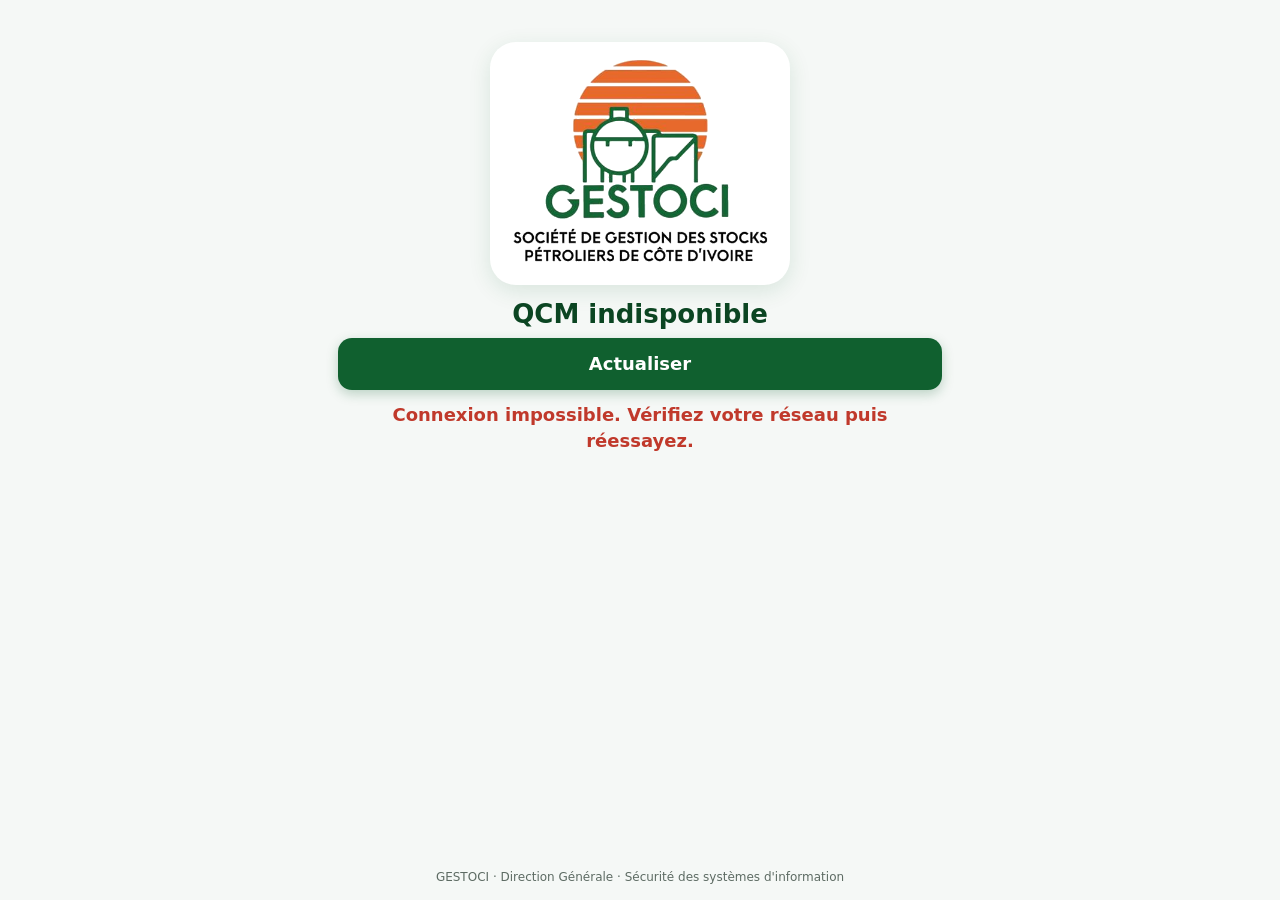
<file: index.html>
<!DOCTYPE html>
<!-- QCM GESTOCI v2.1 — page participant (nom et matricule saisis au début) -->
<html lang="fr">
<head>
  <meta charset="utf-8">
  <meta name="viewport" content="width=device-width, initial-scale=1, viewport-fit=cover">
  <meta name="theme-color" content="#10602f">
  <meta http-equiv="Content-Security-Policy" content="default-src 'self'; img-src 'self' data:; style-src 'self'; script-src 'self'; connect-src 'self' https://*.supabase.co; base-uri 'none'; form-action 'self'">
  <meta name="referrer" content="no-referrer">
  <title>QCM GESTOCI</title>
  <link rel="icon" href="logo.png" type="image/png">
  <link rel="stylesheet" href="style.css">
</head>
<body>
  <p class="demo-band" id="demoBand" hidden>Démo · données fictives enregistrées dans ce navigateur</p>
  <header class="topbar" id="topbar" hidden>
    <img src="logo.png" alt="GESTOCI" class="topbar-logo">
    <div class="topbar-progress">
      <div class="topbar-label" id="progressLabel" aria-live="polite"></div>
      <div class="bar" role="progressbar" aria-valuemin="0" aria-valuemax="100" id="progressBar">
        <div class="bar-fill" id="progressFill"></div>
      </div>
    </div>
  </header>

  <main class="wrap">

    <!-- Accueil -->
    <section class="screen" id="screen-home">
      <img src="logo.png" alt="GESTOCI, Société de Gestion des Stocks Pétroliers de Côte d'Ivoire" class="home-logo">
      <h1 id="homeTitle">Chargement du QCM…</h1>
      <div id="homeReady" hidden>
        <p class="lead">QCM de validation des acquis, lié à la présentation de formation.</p>
        <ul class="facts">
          <li><strong id="homeCount">–</strong><span>questions</span></li>
          <li><strong id="homeMinutes">~5</strong><span>minutes</span></li>
          <li><strong>/20</strong><span>votre note</span></li>
        </ul>
        <form id="identForm" class="ident" novalidate autocomplete="off">
          <label for="nom">Nom et prénoms</label>
          <input id="nom" name="nom" type="text" maxlength="80" autocomplete="name" placeholder="Ex. KOUASSI Aya" required>
          <label for="matricule">Matricule</label>
          <input id="matricule" name="matricule" type="text" maxlength="30" autocapitalize="characters" autocomplete="off" placeholder="Ex. GES-0123" required>
          <p class="error" id="identError" role="alert" hidden></p>
          <p class="hint">Une seule réponse par question. Votre note s'affichera à la fin, avec la correction.</p>
          <button class="btn btn-primary" id="btnStart" type="submit">Commencer le QCM</button>
        </form>
      </div>
      <div id="homeEmpty" hidden>
        <p class="lead center" id="homeEmptyText">Le QCM sera disponible au moment de la présentation. Revenez quand l'animateur vous le demandera.</p>
        <button class="btn btn-primary btn-block" id="btnReload" type="button">Actualiser</button>
      </div>
      <p class="error" id="homeError" role="alert" hidden></p>
    </section>

    <!-- Question -->
    <section class="screen" id="screen-question" hidden>
      <h2 class="question" id="qText" tabindex="-1"></h2>
      <div class="options" id="qOptions" role="radiogroup" aria-labelledby="qText"></div>
      <p class="error" id="qError" role="alert" hidden></p>
      <div class="nav">
        <button class="btn btn-ghost" id="btnPrev" type="button">Précédent</button>
        <button class="btn btn-primary" id="btnNext" type="button" disabled>Suivant</button>
      </div>
    </section>

    <!-- Résultat -->
    <section class="screen" id="screen-result" hidden>
      <div class="confetti" id="confetti" aria-hidden="true"></div>
      <img src="logo.png" alt="GESTOCI" class="result-logo">
      <h2 class="center" id="resultName" tabindex="-1"></h2>
      <p class="center muted" id="resultMatricule"></p>
      <div class="ring" aria-hidden="true">
        <svg viewBox="0 0 140 140">
          <circle class="ring-bg" cx="70" cy="70" r="60"></circle>
          <circle class="ring-fg" id="ringFg" cx="70" cy="70" r="60" transform="rotate(-90 70 70)"></circle>
        </svg>
        <div class="ring-text"><span id="ringNote">0</span><small>/20</small></div>
      </div>
      <p class="badge" id="resultBadge"></p>
      <p class="center" id="resultDetail"></p>
      <div class="nav nav-col">
        <button class="btn btn-primary" id="btnReview" type="button">Voir la correction</button>
        <button class="btn btn-ghost" id="btnRestart" type="button">Recommencer</button>
      </div>
      <div id="review" hidden>
        <label class="switch"><input type="checkbox" id="onlyErrors"><span>Afficher seulement mes erreurs</span></label>
        <ol class="review-list" id="reviewList"></ol>
      </div>
    </section>

  </main>

  <footer class="foot" id="foot">GESTOCI · Direction Générale · Sécurité des systèmes d'information</footer>
  <script src="config.js"></script>
  <script src="api.js"></script>
  <script src="app.js"></script>
</body>
</html>
</file>
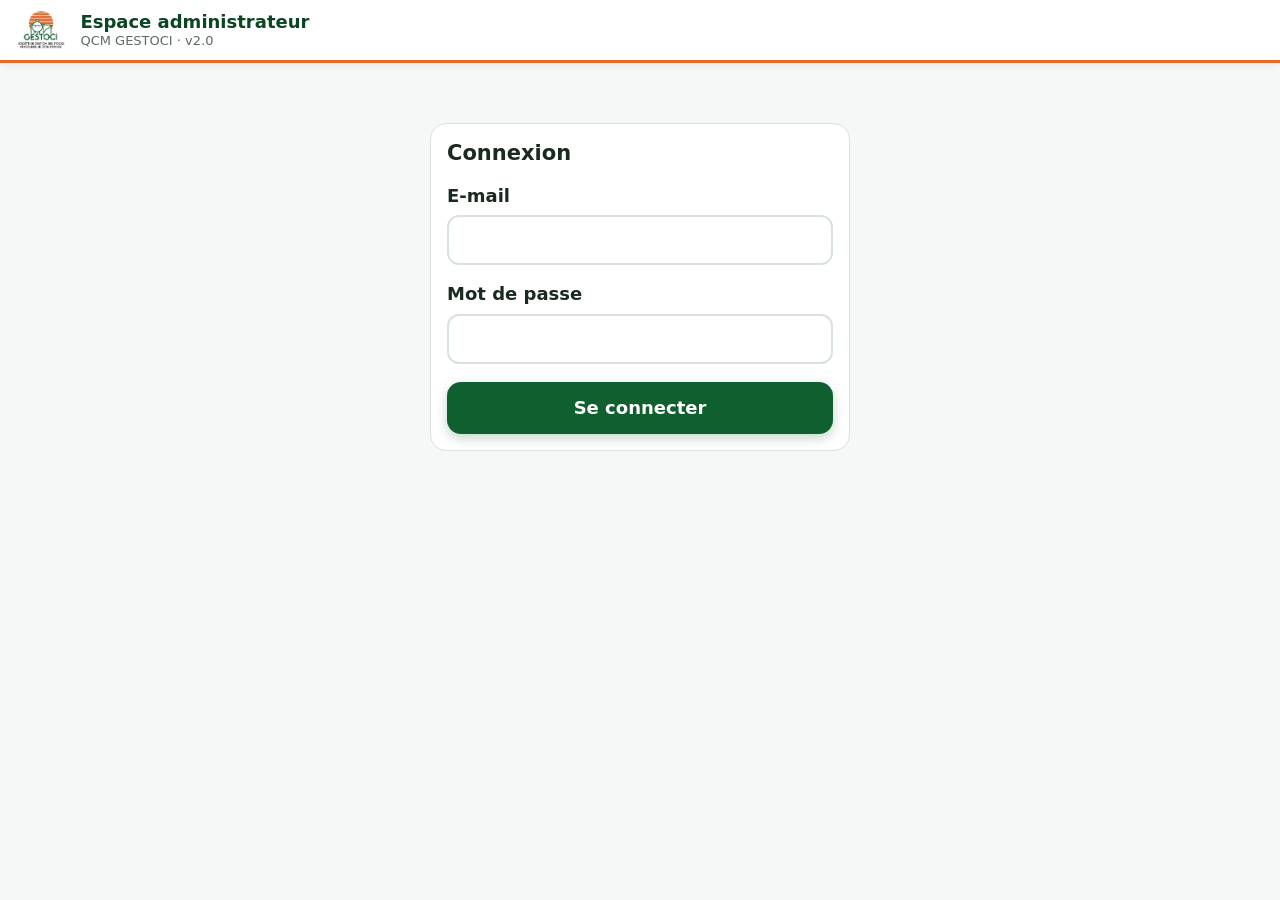
<file: admin.html>
<!DOCTYPE html>
<!-- QCM GESTOCI v2.0 — espace administrateur -->
<html lang="fr">
<head>
  <meta charset="utf-8">
  <meta name="viewport" content="width=device-width, initial-scale=1, viewport-fit=cover">
  <meta name="robots" content="noindex, nofollow">
  <meta name="theme-color" content="#10602f">
  <meta http-equiv="Content-Security-Policy" content="default-src 'self'; img-src 'self' data: blob:; style-src 'self'; script-src 'self'; connect-src 'self' https://*.supabase.co; base-uri 'none'; form-action 'self'">
  <meta name="referrer" content="no-referrer">
  <title>Administration · QCM GESTOCI</title>
  <link rel="icon" href="logo.png" type="image/png">
  <link rel="stylesheet" href="style.css">
  <link rel="stylesheet" href="admin.css">
</head>
<body class="admin">
  <p class="demo-band" id="demoBand" hidden>Démo · données fictives enregistrées dans ce navigateur</p>
  <header class="admin-head">
    <img src="logo.png" alt="GESTOCI" class="topbar-logo">
    <div class="admin-title">
      <strong>Espace administrateur</strong>
      <span id="adminSub">QCM GESTOCI · v2.0</span>
    </div>
    <button class="btn btn-ghost small" id="btnLogout" type="button" hidden>Déconnexion</button>
  </header>

  <main class="admin-wrap">

    <!-- Connexion -->
    <section id="loginBox" class="card login" hidden>
      <h2>Connexion</h2>
      <form id="loginForm" autocomplete="on" novalidate>
        <label for="email">E-mail</label>
        <input id="email" type="email" autocomplete="username" required>
        <label for="pwd">Mot de passe</label>
        <input id="pwd" type="password" autocomplete="current-password" required>
        <p class="muted small-text" id="demoLoginHint" hidden>Démo : saisissez n'importe quel e-mail et mot de passe.</p>
        <p class="error" id="loginError" role="alert" hidden></p>
        <button class="btn btn-primary" type="submit" id="btnLogin">Se connecter</button>
      </form>
    </section>

    <!-- Liste des QCM -->
    <section id="vList" hidden>
      <div class="card current" id="currentCard">
        <div class="current-text">
          <span class="eyebrow">QCM proposé aux participants</span>
          <strong id="currentTitle">Aucun QCM en cours</strong>
          <span class="muted" id="currentMeta">Choisissez un QCM ci-dessous avec « Mettre en cours ».</span>
        </div>
        <div class="current-actions">
          <a class="btn btn-primary small" href="qr.html" id="btnQr">QR code du site</a>
          <a class="btn btn-ghost small" href="./" target="_blank" rel="noopener" id="btnSite">Ouvrir le site</a>
          <button class="btn btn-ghost small" type="button" id="btnStop" hidden>Retirer</button>
        </div>
      </div>

      <div class="card">
        <div class="toolbar">
          <h2 class="grow">Mes QCM</h2>
          <button class="btn btn-ghost small" id="btnRefreshList" type="button">Actualiser</button>
          <button class="btn btn-primary small" id="btnNew" type="button">Nouveau QCM</button>
        </div>
        <div class="table-wrap">
          <table class="list">
            <thead>
              <tr>
                <th>Titre</th>
                <th>Date</th>
                <th class="num">Questions</th>
                <th class="num">Passages</th>
                <th class="num">Moyenne /20</th>
                <th>Statut</th>
                <th><span class="sr">Actions</span></th>
              </tr>
            </thead>
            <tbody id="listBody"></tbody>
          </table>
        </div>
      </div>
      <p class="error" id="listError" role="alert" hidden></p>
    </section>

    <!-- Création / modification -->
    <section id="vEdit" hidden>
      <button class="btn btn-ghost small back" type="button" data-back>← Mes QCM</button>
      <form class="card" id="editForm" novalidate>
        <h2 id="editTitle">Nouveau QCM</h2>
        <div class="grid3">
          <div class="field wide">
            <label for="fTitre">Titre de la présentation</label>
            <input id="fTitre" type="text" maxlength="150" placeholder="Ex. Cybercriminalité et ingénierie sociale" required>
          </div>
          <div class="field">
            <label for="fDate">Date</label>
            <input id="fDate" type="date" required>
          </div>
          <div class="field">
            <label for="fSeuil">Seuil de réussite /20</label>
            <input id="fSeuil" type="number" min="0" max="20" step="0.5" value="14" required>
          </div>
        </div>

        <h3 class="section-title">Questions</h3>
        <ol class="steps">
          <li><a class="btn btn-ghost small" href="modele_questions_qcm.xlsx" download id="btnModele">Télécharger le modèle Excel</a></li>
          <li>Remplissez la feuille « Questions » : une ligne par question.</li>
          <li>
            <label class="btn btn-primary small file-btn" for="fFichier">Importer le fichier rempli</label>
            <input id="fFichier" type="file" accept=".xlsx,application/vnd.openxmlformats-officedocument.spreadsheetml.sheet" class="sr">
            <span class="muted small-text" id="fichierNom"></span>
          </li>
        </ol>

        <div id="importBox" hidden>
          <p class="import-summary" id="importSummary"></p>
          <ul class="import-errors" id="importErrors"></ul>
        </div>
        <details class="preview" id="previewBox" hidden>
          <summary id="previewSummary">Voir les questions</summary>
          <ol class="preview-list" id="previewList"></ol>
        </details>

        <p class="error" id="editError" role="alert" hidden></p>
        <div class="nav">
          <button class="btn btn-ghost" type="button" data-back>Annuler</button>
          <button class="btn btn-primary" type="submit" id="btnSave">Enregistrer</button>
        </div>
      </form>
    </section>

    <!-- Résultats d'un QCM -->
    <section id="vRes" hidden>
      <button class="btn btn-ghost small back" type="button" data-back>← Mes QCM</button>
      <div class="res-head">
        <h2 id="resTitle"></h2>
        <p class="muted" id="resMeta"></p>
      </div>
      <div class="kpis" id="kpis"></div>

      <div class="card">
        <h3>Répartition des notes</h3>
        <div class="chart" id="chart" aria-label="Nombre de passages par nombre de bonnes réponses"></div>
        <div class="chart-axis"><span>0</span><span>Bonnes réponses</span><span id="axisMax">20</span></div>
      </div>

      <div class="card">
        <div class="toolbar">
          <input id="search" type="search" placeholder="Nom ou matricule" aria-label="Rechercher">
          <button class="btn btn-ghost small" id="btnRefresh" type="button">Actualiser</button>
          <button class="btn btn-primary small" id="btnExport" type="button">Exporter en CSV</button>
        </div>
        <p class="muted small-text" id="count"></p>
        <div class="table-wrap">
          <table id="table">
            <thead>
              <tr>
                <th data-key="nom" tabindex="0">Nom</th>
                <th data-key="matricule" tabindex="0">Matricule</th>
                <th data-key="note" tabindex="0" class="num">Note /20</th>
                <th data-key="score" tabindex="0" class="num">Bonnes rép.</th>
                <th data-key="reussi" tabindex="0">Résultat</th>
                <th data-key="duree_s" tabindex="0" class="num">Durée</th>
                <th data-key="created_at" tabindex="0">Date</th>
                <th><span class="sr">Supprimer</span></th>
              </tr>
            </thead>
            <tbody id="tbody"></tbody>
          </table>
        </div>
      </div>
      <p class="error" id="resError" role="alert" hidden></p>
    </section>

  </main>

  <!-- Confirmation (remplace confirm()) -->
  <div class="modal" id="modal" hidden>
    <div class="modal-box" role="alertdialog" aria-modal="true" aria-labelledby="modalText">
      <p id="modalText"></p>
      <div class="nav">
        <button class="btn btn-ghost" type="button" id="modalNo">Annuler</button>
        <button class="btn btn-danger" type="button" id="modalYes">Confirmer</button>
      </div>
    </div>
  </div>
  <div class="toast" id="toast" role="status" aria-live="polite" hidden></div>

  <script src="config.js"></script>
  <script src="api.js"></script>
  <script src="xlsx-lecteur.js"></script>
  <script src="admin.js"></script>
</body>
</html>
</file>
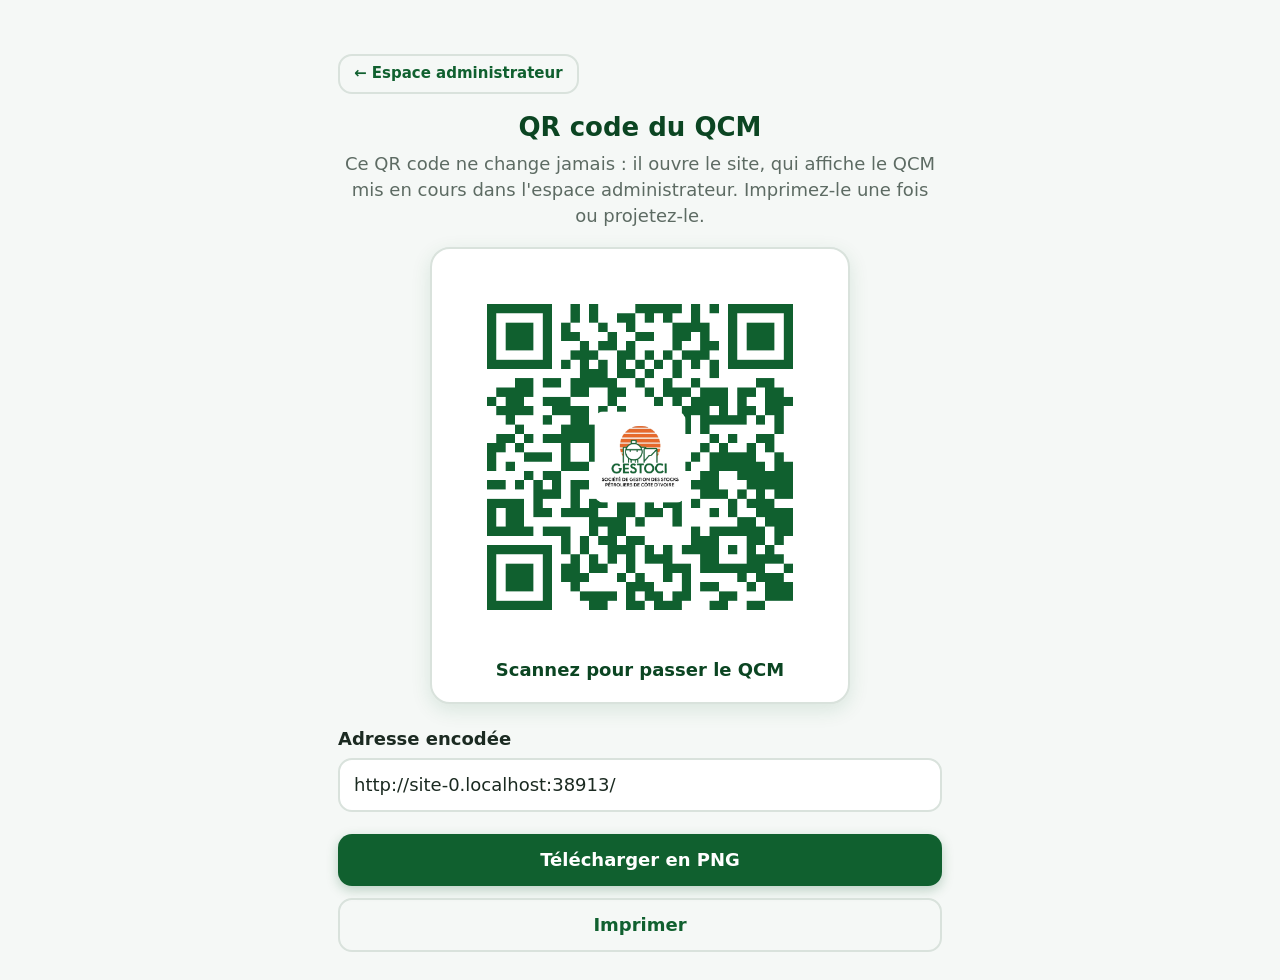
<file: qr.html>
<!DOCTYPE html>
<!-- QCM GESTOCI v2.1 — QR code unique du site (bibliothèque QR à la racine) -->
<html lang="fr">
<head>
  <meta charset="utf-8">
  <meta name="viewport" content="width=device-width, initial-scale=1">
  <meta name="robots" content="noindex, nofollow">
  <meta http-equiv="Content-Security-Policy" content="default-src 'self'; img-src 'self' data:; style-src 'self'; script-src 'self'; base-uri 'none'">
  <title>QR code · QCM GESTOCI</title>
  <link rel="icon" href="logo.png" type="image/png">
  <link rel="stylesheet" href="style.css">
  <link rel="stylesheet" href="qr.css">
</head>
<body>
  <main class="wrap qr-page">
    <p class="noprint"><a class="btn btn-ghost small-link" href="admin.html">← Espace administrateur</a></p>
    <h1>QR code du QCM</h1>
    <p class="lead center">Ce QR code ne change jamais : il ouvre le site, qui affiche le QCM mis en cours dans l'espace administrateur. Imprimez-le une fois ou projetez-le.</p>
    <div class="qr-card">
      <canvas id="qr" width="640" height="640" aria-label="QR code du QCM GESTOCI"></canvas>
      <p class="qr-caption">Scannez pour passer le QCM</p>
    </div>
    <label for="url">Adresse encodée</label>
    <input id="url" type="text" inputmode="url" spellcheck="false">
    <p class="hint" id="warn" hidden>Cette adresse n'est joignable que depuis cet ordinateur. Ouvrez cette page depuis l'adresse publique du site (GitHub Pages) pour obtenir le bon QR code.</p>
    <div class="nav nav-col">
      <button class="btn btn-primary" id="btnPng" type="button">Télécharger en PNG</button>
      <button class="btn btn-ghost" id="btnPrint" type="button">Imprimer</button>
    </div>
  </main>
  <script src="qrcode-lib.js"></script>
  <script src="qr.js"></script>
</body>
</html>
</file>
<file: style.css>
/* QCM GESTOCI v2.1 — styles communs (v2.1 : formulaire d’identification à l’accueil) */
:root {
  --green: #10602f;
  --green-dark: #0b4522;
  --green-soft: #e6f2ea;
  --orange: #e86828;
  --orange-soft: #fdeee5;
  --ink: #1b2a21;
  --muted: #5d6b63;
  --line: #d9e2dc;
  --bg: #f5f8f6;
  --card: #ffffff;
  --ok: #17803d;
  --ko: #c0392b;
  --radius: 16px;
}

* { box-sizing: border-box; }
html { -webkit-text-size-adjust: 100%; }
body {
  margin: 0;
  min-height: 100vh;
  min-height: 100dvh;
  display: flex;
  flex-direction: column;
  background: var(--bg);
  color: var(--ink);
  font-family: system-ui, -apple-system, "Segoe UI", Roboto, "Helvetica Neue", Arial, sans-serif;
  font-size: 17px;
  line-height: 1.45;
  padding-top: env(safe-area-inset-top, 0px);
}
[hidden] { display: none !important; }

/* Barre du haut */
.topbar {
  position: sticky;
  top: 0;
  z-index: 5;
  display: flex;
  align-items: center;
  gap: 14px;
  padding: 10px 16px;
  background: #fff;
  border-bottom: 3px solid var(--orange);
  box-shadow: 0 2px 8px rgba(16, 96, 47, .08);
}
.topbar-logo { height: 40px; width: auto; flex: none; }
.topbar-progress { flex: 1; min-width: 0; }
.topbar-label { font-size: 13px; font-weight: 600; color: var(--green); margin-bottom: 5px; }
.bar { height: 8px; background: var(--green-soft); border-radius: 99px; overflow: hidden; }
.bar-fill {
  height: 100%;
  width: 0;
  background: linear-gradient(90deg, var(--green), var(--orange));
  border-radius: 99px;
  transition: width .35s ease;
}

.wrap { flex: 1; width: 100%; max-width: 640px; margin: 0 auto; padding: 22px 18px 28px; }
.screen { animation: rise .35s ease both; }
@keyframes rise { from { opacity: 0; transform: translateY(14px); } to { opacity: 1; transform: none; } }

h1 { font-size: 26px; line-height: 1.2; margin: 14px 0 8px; text-align: center; color: var(--green-dark); }
h2 { font-size: 21px; line-height: 1.3; margin: 4px 0 14px; outline: none; }
.center { text-align: center; }
.muted { color: var(--muted); }
.lead { color: var(--muted); margin: 0 0 18px; }
#screen-home .lead { text-align: center; }
.hint { font-size: 14px; color: var(--muted); text-align: center; margin: 18px 6px 22px; }

/* Accueil */
.home-logo {
  display: block; width: min(300px, 78%); height: auto; margin: 6px auto 0;
  background: #fff; border-radius: 26px; padding: 12px;
  box-shadow: 0 6px 22px rgba(16, 96, 47, .12);
}
.facts {
  list-style: none; padding: 0; margin: 22px 0 0;
  display: grid; grid-template-columns: repeat(3, 1fr); gap: 10px;
}
.facts li {
  background: var(--card); border: 1px solid var(--line); border-radius: 14px;
  padding: 12px 6px; text-align: center;
}
.facts strong { display: block; font-size: 24px; color: var(--orange); line-height: 1.1; }
.facts span { font-size: 13px; color: var(--muted); }

/* Boutons */
.btn {
  appearance: none; border: 0; cursor: pointer;
  font: inherit; font-weight: 700;
  min-height: 52px; padding: 12px 22px; border-radius: 14px;
  transition: transform .08s ease, background .15s ease, opacity .15s ease;
  -webkit-tap-highlight-color: transparent;
}
.btn:active { transform: scale(.98); }
.btn:disabled { opacity: .45; cursor: not-allowed; }
.btn-primary { background: var(--green); color: #fff; box-shadow: 0 4px 12px rgba(16, 96, 47, .25); }
.btn-primary:not(:disabled):hover { background: var(--green-dark); }
.btn-ghost { background: transparent; color: var(--green); border: 2px solid var(--line); }
#screen-home .btn-primary { width: 100%; font-size: 18px; }
.nav { display: flex; gap: 12px; margin-top: 22px; }
.nav .btn { flex: 1; }
.nav .btn-primary { flex: 2; }
.nav-col { flex-direction: column; }
.nav-col .btn-primary { flex: none; }

/* Questions */
.question { font-size: 20px; }
.options { display: grid; gap: 12px; }
.option {
  display: flex; align-items: flex-start; gap: 12px;
  width: 100%; text-align: left;
  background: var(--card); color: var(--ink);
  border: 2px solid var(--line); border-radius: var(--radius);
  padding: 14px 14px; font: inherit; cursor: pointer;
  transition: border-color .15s ease, background .15s ease, transform .08s ease;
  -webkit-tap-highlight-color: transparent;
}
.option:active { transform: scale(.985); }
.option .letter {
  flex: none; width: 32px; height: 32px; border-radius: 50%;
  display: grid; place-items: center;
  background: var(--green-soft); color: var(--green); font-weight: 700; font-size: 15px;
  transition: background .15s ease, color .15s ease;
}
.option .label { padding-top: 3px; }
.option[aria-checked="true"] { border-color: var(--green); background: var(--green-soft); }
.option[aria-checked="true"] .letter { background: var(--green); color: #fff; }
.option:focus-visible, .btn:focus-visible, input:focus-visible { outline: 3px solid var(--orange); outline-offset: 2px; }

/* Formulaire */
label { display: block; font-weight: 600; margin: 16px 0 6px; }
input[type="text"] {
  width: 100%; min-height: 54px; padding: 12px 14px;
  font: inherit; color: var(--ink);
  border: 2px solid var(--line); border-radius: 14px; background: #fff;
}
input[type="text"]:focus { border-color: var(--green); outline: none; box-shadow: 0 0 0 4px rgba(16, 96, 47, .15); }
.error { color: var(--ko); font-weight: 600; margin: 12px 0 0; }
#screen-home .error { text-align: center; }

/* Résultat */
.result-logo { display: block; height: 64px; width: auto; margin: 0 auto 6px; }
.ring { position: relative; width: 190px; height: 190px; margin: 18px auto 8px; }
.ring svg { width: 100%; height: 100%; }
.ring circle { fill: none; stroke-width: 12; }
.ring-bg { stroke: var(--green-soft); }
.ring-fg {
  stroke: var(--orange); stroke-linecap: round;
  stroke-dasharray: 377; stroke-dashoffset: 377;
  transition: stroke-dashoffset 1.3s cubic-bezier(.22, .8, .24, 1), stroke .3s ease;
}
.ring-fg.pass { stroke: var(--green); }
.ring-text { position: absolute; inset: 0; display: grid; place-content: center; text-align: center; }
.ring-text span { font-size: 54px; font-weight: 800; line-height: 1; color: var(--green-dark); }
.ring-text small { font-size: 18px; color: var(--muted); font-weight: 600; }
.badge {
  width: fit-content; margin: 8px auto 12px; padding: 7px 18px; border-radius: 99px;
  font-weight: 800; letter-spacing: .02em;
}
.badge.pass { background: var(--green-soft); color: var(--green-dark); }
.badge.fail { background: var(--orange-soft); color: #a8420f; }

/* Correction */
#review { margin-top: 26px; }
.switch { display: flex; align-items: center; gap: 10px; font-weight: 500; margin: 0 0 14px; cursor: pointer; }
.switch input { width: 22px; height: 22px; accent-color: var(--green); }
.review-list { list-style: none; margin: 0; padding: 0; display: grid; gap: 12px; }
.review-item {
  background: var(--card); border: 1px solid var(--line); border-left: 6px solid var(--ok);
  border-radius: 14px; padding: 14px;
}
.review-item.ko { border-left-color: var(--ko); }
.review-q { font-weight: 700; margin: 0 0 8px; }
.review-line { margin: 4px 0; font-size: 15px; }
.tag { font-weight: 700; }
.tag.ok { color: var(--ok); }
.tag.ko { color: var(--ko); }
.review-why { margin: 10px 0 0; padding-top: 10px; border-top: 1px dashed var(--line); font-size: 14px; color: var(--muted); }
.review-why b { color: var(--green); }

/* Confettis */
.confetti { position: fixed; inset: 0; pointer-events: none; overflow: hidden; z-index: 10; }
.confetti i {
  position: absolute; top: -14px; width: 9px; height: 15px; border-radius: 2px;
  animation: fall var(--d, 2.6s) linear var(--delay, 0s) forwards;
}
@keyframes fall {
  to { transform: translate3d(var(--x, 0), 105vh, 0) rotate(var(--r, 540deg)); opacity: .9; }
}

.btn-block { width: 100%; }
.demo-band {
  margin: 0; padding: 6px 16px; text-align: center;
  font-size: 13px; font-weight: 700; letter-spacing: .02em;
  background: var(--orange-soft); color: #a8420f; border-bottom: 1px solid #f4c7ad;
}

.foot { text-align: center; font-size: 12px; color: var(--muted); padding: 14px 12px calc(14px + env(safe-area-inset-bottom, 0px)); }

@media (prefers-reduced-motion: reduce) {
  .screen { animation: none; }
  .ring-fg, .bar-fill { transition: none; }
  .confetti { display: none; }
}
@media (min-width: 640px) {
  body { font-size: 18px; }
  .wrap { padding-top: 36px; }
}

/* v2.1 : identification sur l'écran d'accueil */
.ident { margin-top: 22px; text-align: left; }
.ident label:first-child { margin-top: 0; }
.ident .hint { margin: 16px 6px 18px; }
#matricule { text-transform: uppercase; }
</file>
<file: admin.css>
/* QCM GESTOCI v2.0 — administration */
body.admin { background: var(--bg); }
.admin-head {
  position: sticky; top: 0; z-index: 5;
  display: flex; align-items: center; gap: 14px;
  padding: 10px 16px; background: #fff;
  border-bottom: 3px solid var(--orange);
  box-shadow: 0 2px 8px rgba(16, 96, 47, .08);
}
.admin-title { flex: 1; min-width: 0; display: flex; flex-direction: column; line-height: 1.2; }
.admin-title strong { color: var(--green-dark); }
.admin-title span { font-size: 13px; color: var(--muted); white-space: nowrap; overflow: hidden; text-overflow: ellipsis; }
.admin-wrap { width: 100%; max-width: 1100px; margin: 0 auto; padding: 20px 16px 40px; }

.card {
  background: var(--card); border: 1px solid var(--line); border-radius: var(--radius);
  padding: 16px; margin-bottom: 16px;
}
.card h2, .card h3 { margin: 0 0 12px; }
.card h3 { font-size: 17px; color: var(--green-dark); }
.login { max-width: 420px; margin: 40px auto; }
.login .btn { width: 100%; margin-top: 18px; }
input[type="password"], input[type="search"] {
  width: 100%; min-height: 48px; padding: 10px 14px; font: inherit; color: var(--ink);
  border: 2px solid var(--line); border-radius: 12px; background: #fff;
}
input[type="password"]:focus, input[type="search"]:focus {
  border-color: var(--green); outline: none; box-shadow: 0 0 0 4px rgba(16, 96, 47, .15);
}

.kpis { display: grid; grid-template-columns: repeat(2, 1fr); gap: 12px; margin-bottom: 16px; }
.kpi { background: var(--card); border: 1px solid var(--line); border-radius: var(--radius); padding: 14px; }
.kpi b { display: block; font-size: 28px; line-height: 1.1; color: var(--orange); }
.kpi span { font-size: 13px; color: var(--muted); }
@media (min-width: 760px) { .kpis { grid-template-columns: repeat(4, 1fr); } }

.chart { display: flex; align-items: flex-end; gap: 4px; height: 140px; padding-top: 8px; }
.bar-col { flex: 1; min-width: 0; height: 100%; display: flex; flex-direction: column; justify-content: flex-end; align-items: center; }
.bar-col i { display: block; width: 100%; background: var(--green); border-radius: 4px 4px 0 0; min-height: 0; transition: height .5s ease; }
.bar-col.pass i { background: var(--green); }
.bar-col.fail i { background: var(--orange); }
.bar-col em { font-style: normal; font-size: 11px; color: var(--muted); height: 14px; }
.chart-axis { display: flex; justify-content: space-between; font-size: 12px; color: var(--muted); margin-top: 6px; }

.toolbar { display: flex; flex-wrap: wrap; gap: 10px; align-items: center; }
.toolbar input { flex: 1 1 220px; }
.btn.small { min-height: 46px; padding: 8px 16px; font-size: 15px; }
.small-text { font-size: 13px; margin: 10px 0 8px; }

.table-wrap { overflow-x: auto; -webkit-overflow-scrolling: touch; }
table { width: 100%; border-collapse: collapse; font-size: 15px; min-width: 720px; }
th, td { text-align: left; padding: 10px 10px; border-bottom: 1px solid var(--line); white-space: nowrap; }
th { font-size: 13px; color: var(--muted); cursor: pointer; user-select: none; position: sticky; top: 0; background: #fff; }
th:hover { color: var(--green); }
th.sorted-asc::after { content: " ▲"; color: var(--orange); }
th.sorted-desc::after { content: " ▼"; color: var(--orange); }
.num { text-align: right; }
td.nom { white-space: normal; min-width: 160px; font-weight: 600; }
.pill { display: inline-block; padding: 2px 10px; border-radius: 99px; font-size: 13px; font-weight: 700; }
.pill.pass { background: var(--green-soft); color: var(--green-dark); }
.pill.fail { background: var(--orange-soft); color: #a8420f; }
.del { background: none; border: 0; color: var(--ko); cursor: pointer; font-size: 18px; padding: 6px 10px; border-radius: 8px; }
.del:hover { background: #fdecea; }
.sr { position: absolute; width: 1px; height: 1px; overflow: hidden; clip: rect(0 0 0 0); }
.empty { text-align: center; color: var(--muted); padding: 26px 10px; white-space: normal; }

/* ---------- v2.0 : QCM multiples, import Excel ---------- */
input[type="email"], input[type="date"], input[type="number"] {
  width: 100%; min-height: 48px; padding: 10px 14px; font: inherit; color: var(--ink);
  border: 2px solid var(--line); border-radius: 12px; background: #fff;
}
input[type="email"]:focus, input[type="date"]:focus, input[type="number"]:focus {
  border-color: var(--green); outline: none; box-shadow: 0 0 0 4px rgba(16, 96, 47, .15);
}
.admin-wrap h2 { margin: 0; }
.grow { flex: 1 1 auto; }
.back { margin-bottom: 14px; }
a.btn { display: inline-flex; align-items: center; justify-content: center; text-decoration: none; }
.btn-danger { background: var(--ko); color: #fff; }
.btn-danger:hover { background: #9e2e22; }
.btn.danger { color: var(--ko); }

.current { display: flex; flex-wrap: wrap; gap: 14px; align-items: center; border-width: 2px; }
.current.on { border-color: var(--green); background: var(--green-soft); }
.current-text { flex: 1 1 280px; min-width: 0; display: flex; flex-direction: column; gap: 2px; }
.current-text strong { font-size: 20px; color: var(--green-dark); }
.current-text .muted { font-size: 14px; }
.eyebrow { font-size: 12px; font-weight: 700; letter-spacing: .06em; text-transform: uppercase; color: var(--orange); }
.current-actions { display: flex; flex-wrap: wrap; gap: 8px; }

table.list { min-width: 860px; }
.list td.actions .acts { display: flex; gap: 6px; justify-content: flex-end; }
.list .btn.small { min-height: 38px; padding: 6px 12px; font-size: 14px; border-radius: 10px; }
.row-on td { background: var(--green-soft); }
.pill.idle { background: transparent; color: var(--muted); font-weight: 400; }

.grid3 { display: grid; grid-template-columns: 1fr; gap: 0 14px; }
@media (min-width: 760px) { .grid3 { grid-template-columns: 2fr 1fr 1fr; } }
.field { min-width: 0; }
.section-title { margin: 26px 0 6px !important; }
.steps { margin: 6px 0 0; padding-left: 22px; display: grid; gap: 10px; }
.steps li { padding-left: 4px; }
.steps li > * { vertical-align: middle; }
.file-btn { display: inline-flex; align-items: center; margin: 0; cursor: pointer; }
.import-summary { margin: 18px 0 6px; padding: 12px 14px; border-radius: 12px; background: var(--bg); border: 1px solid var(--line); font-weight: 600; }
.import-summary.ok { background: var(--green-soft); border-color: #b9dcc5; color: var(--green-dark); }
.import-summary.ko { background: #fdecea; border-color: #f3c2bc; color: var(--ko); }
.import-errors { margin: 6px 0 0; padding-left: 20px; color: var(--ko); font-size: 14px; display: grid; gap: 3px; }
.preview { margin-top: 12px; border: 1px solid var(--line); border-radius: 12px; padding: 10px 14px; background: #fff; }
.preview summary { cursor: pointer; font-weight: 700; color: var(--green); }
.preview-list { margin: 12px 0 4px; padding-left: 24px; display: grid; gap: 12px; font-size: 15px; }
.preview-list ul { list-style: none; margin: 4px 0 0; padding: 0; display: grid; gap: 2px; }
.preview-list .pq { margin: 0; font-weight: 600; }
.preview-list .good { color: var(--ok); font-weight: 700; }
.preview-list .good::after { content: "  ✓ bonne réponse"; font-weight: 400; font-size: 13px; }
.preview-list .pe { margin: 4px 0 0; font-size: 13px; color: var(--muted); }

.res-head { margin-bottom: 14px; }
.res-head p { margin: 4px 0 0; }

.modal { position: fixed; inset: 0; z-index: 20; background: rgba(11, 69, 34, .45); display: grid; place-items: center; padding: 16px; }
.modal-box { background: #fff; border-radius: var(--radius); padding: 20px; width: min(460px, 100%); box-shadow: 0 12px 40px rgba(0, 0, 0, .25); }
.modal-box p { margin: 0; font-weight: 600; }
.toast {
  position: fixed; left: 50%; bottom: calc(18px + env(safe-area-inset-bottom, 0px)); transform: translateX(-50%); z-index: 30;
  width: min(560px, calc(100% - 32px)); padding: 12px 16px; border-radius: 12px;
  background: var(--green-dark); color: #fff; font-size: 15px; box-shadow: 0 8px 24px rgba(0, 0, 0, .2);
}

/* Liste des QCM en fiches sur téléphone */
@media (max-width: 759px) {
  table.list { min-width: 0; font-size: 15px; }
  .list thead { display: none; }
  .list tbody, .list tr, .list td { display: block; }
  .list tr { border: 1px solid var(--line); border-radius: 14px; padding: 12px 14px; margin-top: 12px; }
  .list tr.row-on { border-color: var(--green); background: var(--green-soft); }
  .list td { border: 0; padding: 3px 0; white-space: normal; text-align: left; background: transparent !important; }
  .list td[data-label] { display: flex; justify-content: space-between; gap: 12px; }
  .list td[data-label]::before { content: attr(data-label); color: var(--muted); font-size: 13px; }
  .list td.nom { font-size: 17px; margin-bottom: 4px; }
  .list td.actions .acts { flex-wrap: wrap; justify-content: flex-start; margin-top: 8px; }
  .list td.empty { border: 0; }
}
</file>
<file: qr.css>
/* QCM GESTOCI v2.0 — page QR code */
.qr-page { text-align: left; }
.qr-card {
  background: #fff; border: 2px solid var(--line); border-radius: 20px;
  padding: 18px; margin: 10px auto 22px; width: min(420px, 100%); text-align: center;
  box-shadow: 0 6px 20px rgba(16, 96, 47, .12);
}
.qr-card canvas { width: 100%; height: auto; display: block; }
.qr-caption { margin: 10px 0 0; font-weight: 700; color: var(--green-dark); }
@media print {
  body { background: #fff; }
  .qr-page > :not(.qr-card):not(h1) { display: none !important; }
  .qr-card { box-shadow: none; width: 15cm; margin-top: 1cm; }
  .foot { display: none; }
}
.small-link { min-height: 40px; padding: 6px 14px; font-size: 15px; text-decoration: none; display: inline-flex; align-items: center; }
@media print { .noprint { display: none !important; } }
</file>
